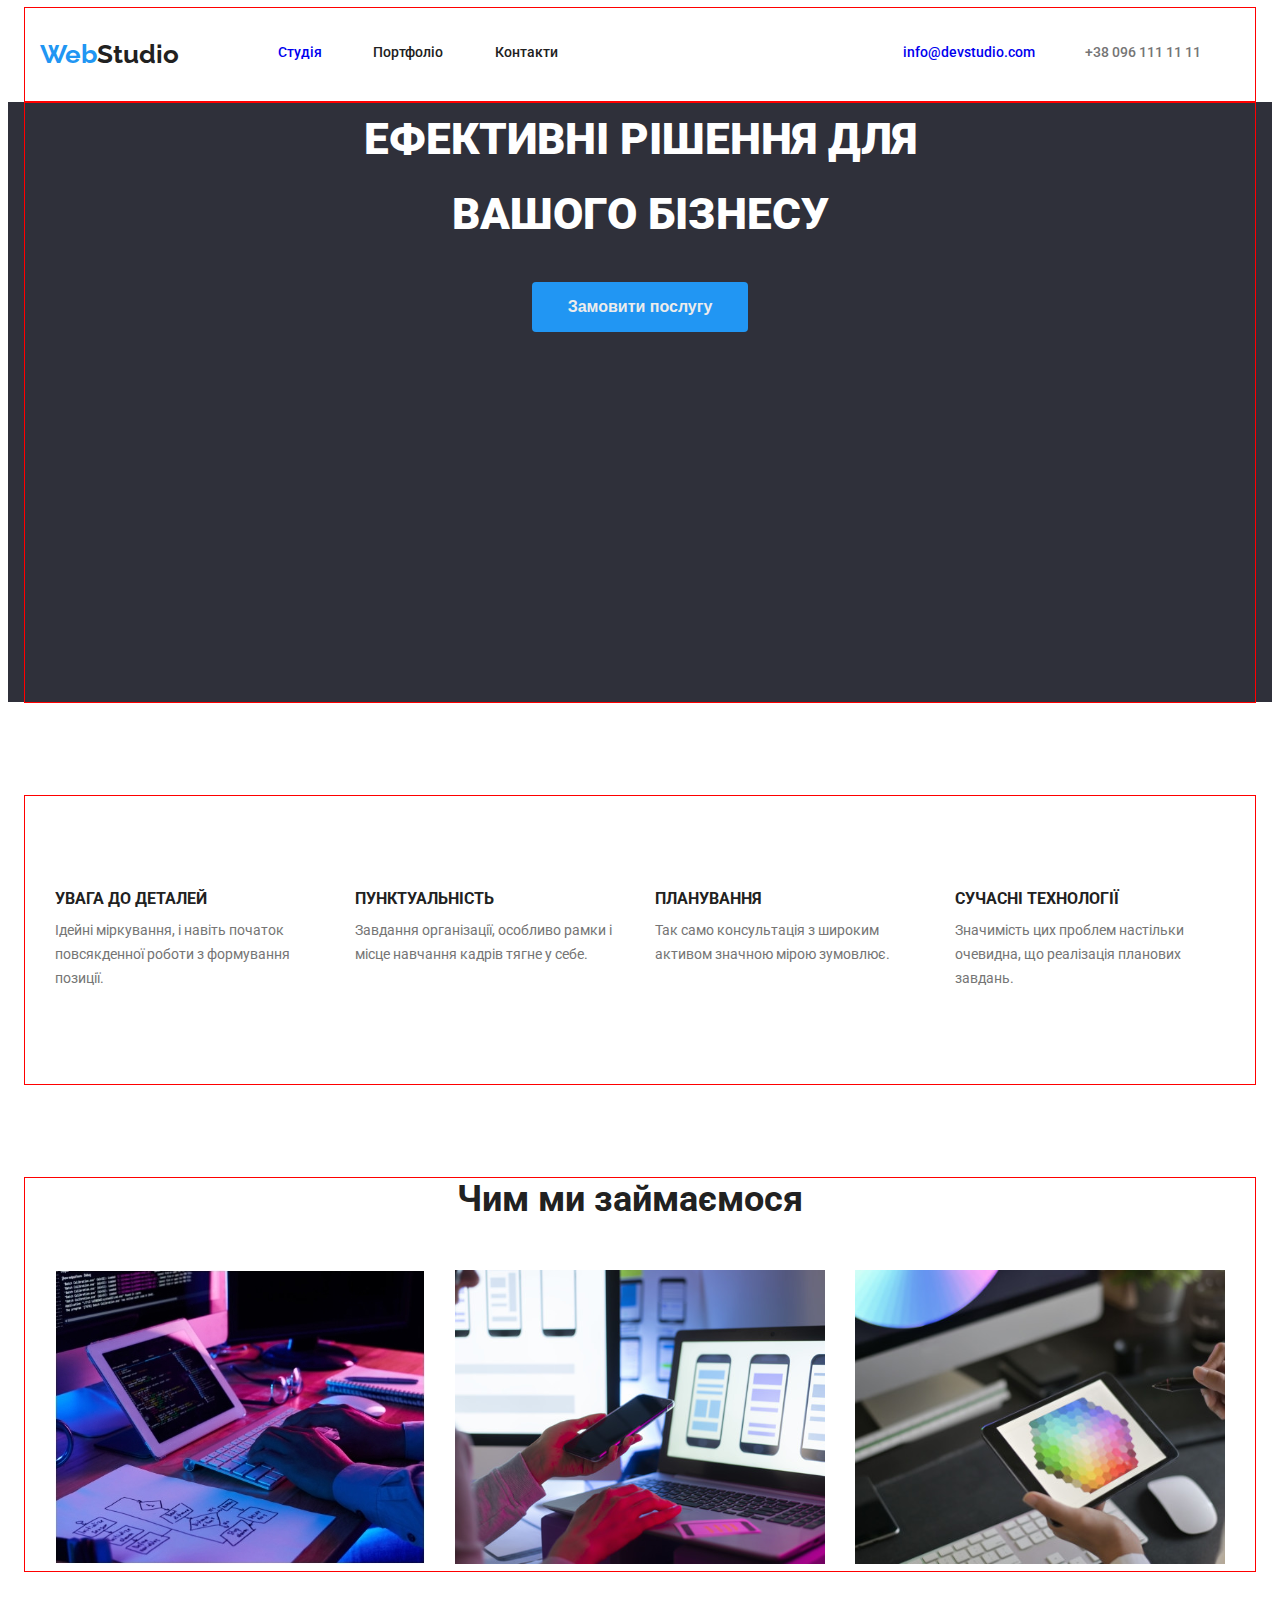
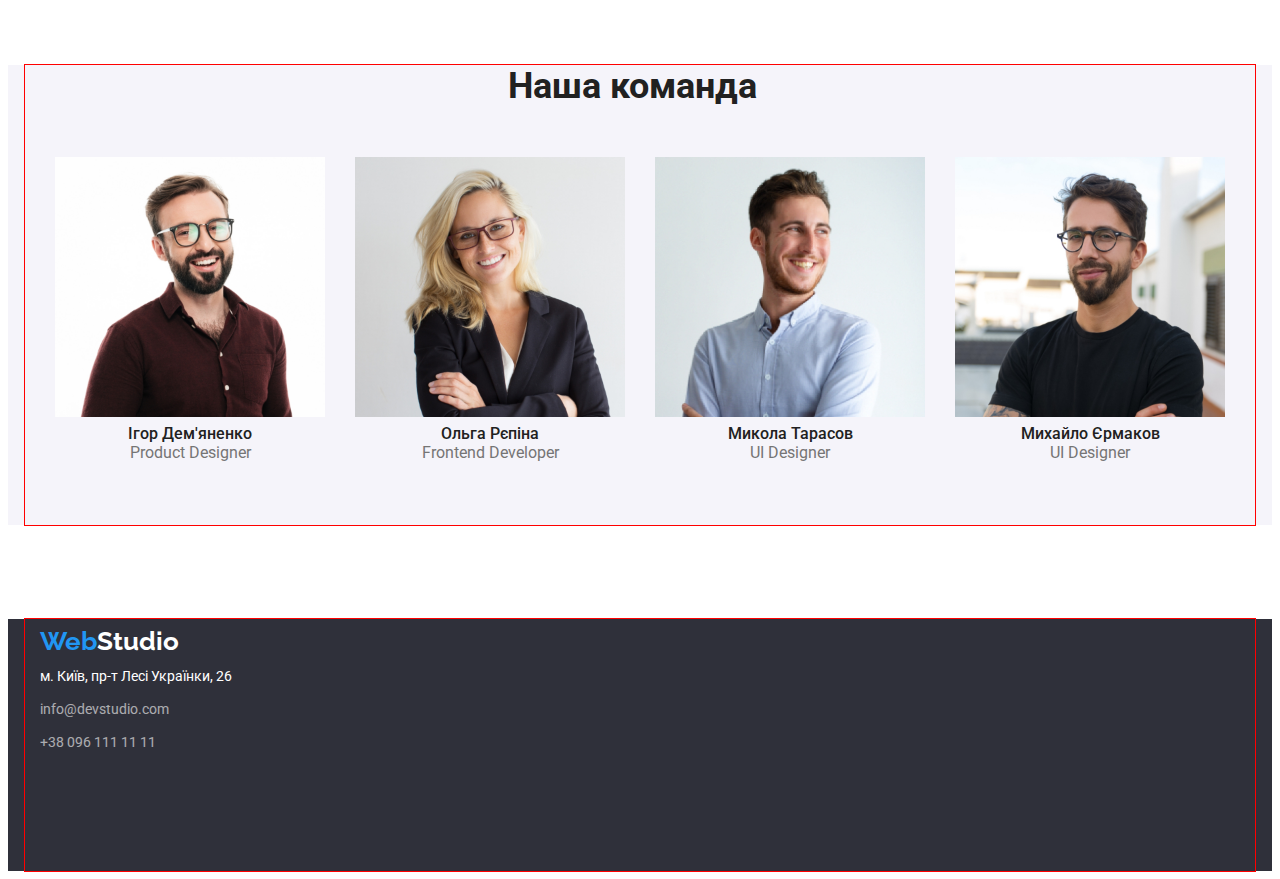
<file: index.html>
<!DOCTYPE html>
<html lang="ua">
  <head>
    <meta charset="UTF-8" />
    <meta name="viewport" content="width=device-width, initial-scale=1.0" />
    <title>Наша студія MoGo</title>
    <link rel="preconnect" href="https://fonts.googleapis.com" />
    <link rel="preconnect" href="https://fonts.gstatic.com" crossorigin />
    <link
      href="https://fonts.googleapis.com/css2?family=Raleway:ital,wght@0,100..900;1,100..900&family=Roboto&display=swap"
      rel="stylesheet"
    />
    <link rel="stylesheet" href="./css/style.css" />
    <link rel="stylesheet" href="./css/normalize.css" />
  </head>
  <body>
    <header class="header">
      <div class="container header-flex">
        <a class="header-logo" href="./index.html"
          ><p lang="en">
            <span class="logo-start">Web</span
            ><span class="logo-end">Studio</span>
          </p></a
        >
        <nav class="header-nav">
          <ul class="header-list">
            <li class="header-item">
              <a class="header-first-link" href="./index.html">Студія</a>
            </li>
            <li class="header-item">
              <a class="header-link header-hover-item" href="./portfolio.html">Портфоліо</a>
            </li>
            <li class="header-item">
              <a class="header-link header-hover-item" href="#">Контакти</a>
            </li>
          </ul>
        </nav>
        <ul class="header-contact">
          <li class="header-contact-item">
            <a class="header-contact-mail header-hover-item" href="mailto:info@devstudio.com"
              >info@devstudio.com</a
            >
          </li>
          <li class="header-contact-item">
            <a class="header-contact-number header-hover-item" href="tel:+380961111111"
              >+38 096 111 11 11</a
            >
          </li>
        </ul>
      </div>
    </header>
    <main class="main">
      <section class="hero">
        <div class="container hero-flex">
          <h1 class="hero-title">ЕФЕКТИВНІ РІШЕННЯ ДЛЯ ВАШОГО БІЗНЕСУ</h1>
          <button class="hero-button" type="button">Замовити послугу</button>
        </div>
      </section>
      <section class="information">
        <div class="container information-flex">
          <ul class="information-list">
            <li class="information-item">
              <h3 class="information-name">УВАГА ДО ДЕТАЛЕЙ</h3>
              <p class="information-main">
                Ідейні міркування, і навіть початок повсякденної роботи з
                формування позиції.
              </p>
            </li>
            <li class="information-item">
              <h3 class="information-name">ПУНКТУАЛЬНІСТЬ</h3>
              <p class="information-main">
                Завдання організації, особливо рамки і місце навчання кадрів
                тягне у себе.
              </p>
            </li>
            <li class="information-item">
              <h3 class="information-name">ПЛАНУВАННЯ</h3>
              <p class="information-main">
                Так само консультація з широким активом значною мірою зумовлює.
              </p>
            </li>
            <li class="information-item">
              <h3 class="information-name">СУЧАСНІ ТЕХНОЛОГІЇ</h3>
              <p class="information-main">
                Значимість цих проблем настільки очевидна, що реалізація
                планових завдань.
              </p>
            </li>
          </ul>
        </div>
      </section>
      <section class="work">
        <div class="container work-flex">
          <h2 class="work-name">Чим ми займаємося</h2>
          <ul class="work-list">
            <li class="work-item">
              <img
                class="work-img"
                src="./img/програмування.jpeg"
                alt="Програмування"
                width="370"
                height="294"
              />
            </li>
            <li class="work-item">
              <img
                class="work-img"
                src="./img/створення-сайтів.png"
                alt="Створення сайтів"
                width="370"
                height="294"
              />
            </li>
            <li class="work-item">
              <img
                class="work-img"
                src="./img/дизайн.png"
                alt="Створення дизайну"
                width="370"
                height="294"
              />
            </li>
          </ul>
        </div>
      </section>
      <section class="team">
        <div class="container team-flex">
          <h2 class="team-name">Наша команда</h2>
          <ul class="team-list">
            <li class="team-item">
              <figure class="team-figure">
                <img
                  class="team-img"
                  src="./img/Product-Designer.jpeg"
                  alt="Ігор Дем'яненко Product Designer"
                  width="270"
                  height="260"
                />
                <figcaption class="team-caption">
                  Ігор Дем'яненко
                  <p class="team-job" lang="en">Product Designer</p>
                </figcaption>
              </figure>
            </li>
            <li class="team-item">
              <figure class="team-figure">
                <img
                  class="team-img"
                  src="./img/Frontend-Developer.jpeg"
                  alt="Ольга Рєпіна Frontend Developer"
                  width="270"
                  height="260"
                />
                <figcaption class="team-caption">
                  Ольга Рєпіна
                  <p class="team-job" lang="en">Frontend Developer</p>
                </figcaption>
              </figure>
            </li>
            <li class="team-item">
              <figure class="team-figure">
                <img
                  class="team-img"
                  src="./img/Marketing.jpeg"
                  alt="Микола Тарасов Marketing"
                  width="270"
                  height="260"
                />
                <figcaption class="team-caption">
                  Микола Тарасов
                  <p class="team-job" lang="en">UI Designer</p>
                </figcaption>
              </figure>
            </li>
            <li class="team-item">
              <figure class="team-figure">
                <img
                  class="team-img"
                  src="./img/UI Designer.jpeg"
                  alt="Михайло Єрмаков UI Designer"
                  width="270"
                  height="260"
                />
                <figcaption class="team-caption">
                  Михайло Єрмаков
                  <p class="team-job" lang="en">UI Designer</p>
                </figcaption>
              </figure>
            </li>
          </ul>
        </div>
      </section>
    </main>
    <footer class="footer">
      <div class="container footer-flex">
        <a class="footer-logo" href="./index.html"
          ><p lang="en">
            <span class="logo-start">Web</span
            ><span class="footer-logo-end">Studio</span>
          </p></a
        >
        <ul class="footer-list">
          <li class="footer-item">
            <p class="footer-addres">м. Київ, пр-т Лесі Українки, 26</p>
          </li>
          <li class="footer-item">
            <a class="footer-contact" href="mailto:info@devstudio.com"
              >info@devstudio.com</a
            >
          </li>
          <li class="footer-item">
            <a class="footer-contact" href="tel:+380961111111"
              >+38 096 111 11 11</a
            >
          </li>
        </ul>
      </div>
    </footer>
  </body>
</html>
</file>
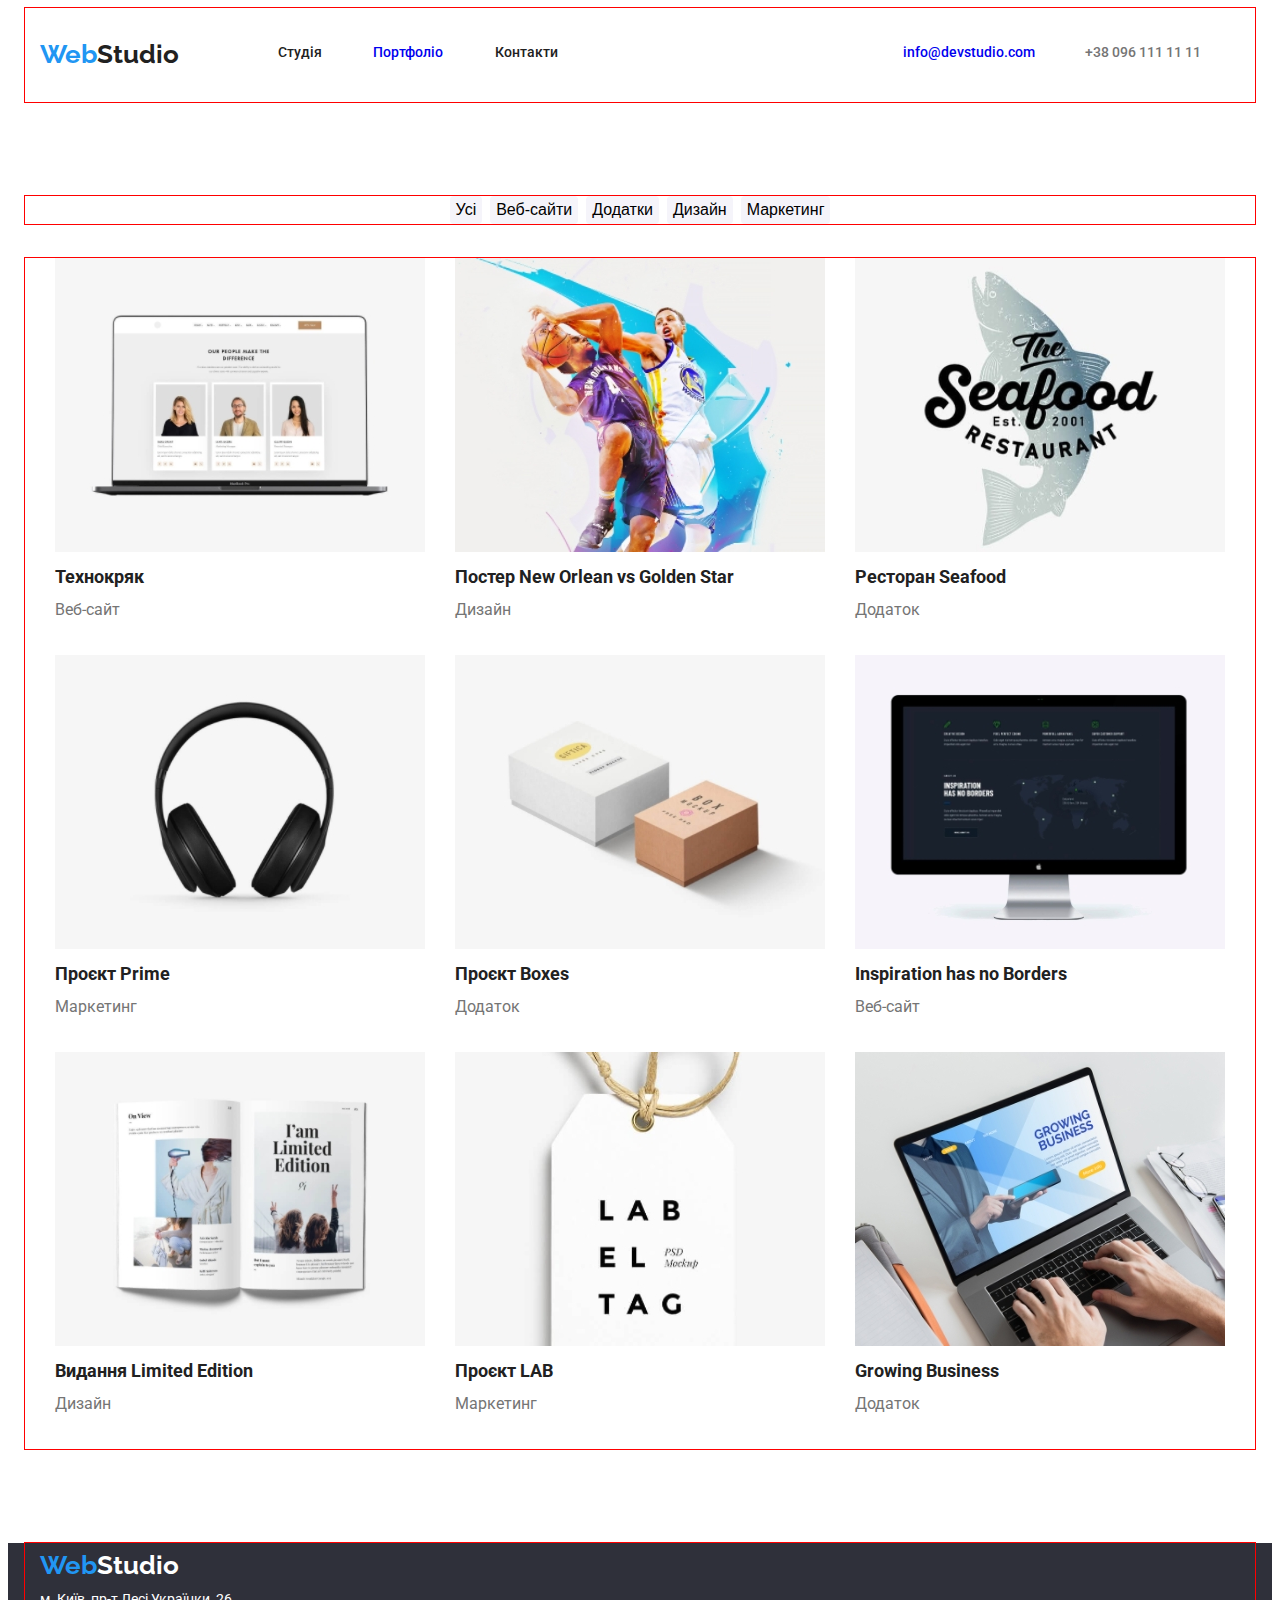
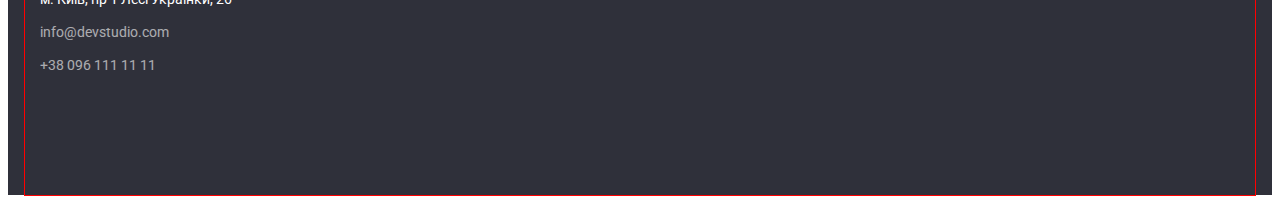
<file: portfolio.html>
<!DOCTYPE html>
<html lang="en">
  <head>
    <meta charset="UTF-8" />
    <meta name="viewport" content="width=device-width, initial-scale=1.0" />
    <title>WebStudio Portfolio</title>
    <link rel="preconnect" href="https://fonts.googleapis.com">
<link rel="preconnect" href="https://fonts.gstatic.com" crossorigin>
<link href="https://fonts.googleapis.com/css2?family=Raleway:ital,wght@0,100..900;1,100..900&family=Roboto&display=swap" rel="stylesheet">
    <link rel="stylesheet" href="./css/style.css">
    <link rel="stylesheet" href="./css/normalize.css">
  </head>
  <body>
    <header class="header header-portfolio">
      <div class="container header-flex">
      <a class="header-logo" href="./index.html"><p lang="en"><span class="logo-start">Web</span><span class="logo-end">Studio</span></p></a>
      <nav class="header-nav">
        <ul class="header-list">
          <li class="header-item">
            <a class="header-link header-hover-item" href="./index.html">Студія</a>
          </li>
          <li class="header-item">
            <a class="header-second-link header-hover-item" href="./portfolio.html">Портфоліо</a>
          </li>
          <li class="header-item">
            <a class="header-link header-hover-item" href="#">Контакти</a>
          </li>
        </ul>
      </nav>
      <ul class="header-contact">
        <li class="header-contact-item">
          <a class="header-contact-mail header-hover-item" href="mailto:info@devstudio.com">info@devstudio.com</a>
        </li>
        <li class="header-contact-item">
          <a class="header-contact-number header-hover-item" href="tel:+380961111111">+38 096 111 11 11</a>
        </li>
      </ul>
    </header>
    <main class="main main-portfolio">
      <div class="container sorting-flex">
      <ul class="sorting-list">
        <li class="sorting-item"><button class="sorting-button" type="button">Усі</button></li>
        <li class="sorting-item"><button class="sorting-button" type="button">Веб-сайти</button></li>
        <li class="sorting-item"><button class="sorting-button" type="button">Додатки</button></li>
        <li class="sorting-item"><button class="sorting-button" type="button">Дизайн</button></li>
        <li class="sorting-item"><button class="sorting-button" type="button">Маркетинг</button></li>
      </ul>
      </div>
      <div class="container projects-flex">
      <ul class="projects-list">
        <li class="projects-item">
          <a class="projects-link" href="#">
            <img class="projects-img" src="./img/Технокряк.jpeg" alt="Технокряк" />
            <h2 class="projects-name">Технокряк</h2>
            <p class="projects-caption">Веб-сайт</p>
          </a>
        </li>
        <li class="projects-item">
          <a class="projects-link" href="#">
            <img class="projects-img" src="./img/Постеp-New-Orlean-vs-Golden-Star.jpeg" alt="Постер New Orlean vs Golden Star" />
            <h2 class="projects-name">Постер New Orlean vs Golden Star</h2>
            <p class="projects-caption">Дизайн</p>
          </a>
        </li>
        <li class="projects-item">
          <a class="projects-link" href="#">
            <img class="projects-img" src="./img/Ресторан-Seafood.jpeg" alt="Ресторан Seafood" />
            <h2 class="projects-name">Ресторан Seafood</h2>
            <p class="projects-caption">Додаток</p>
          </a>
        </li>
        <li class="projects-item">
          <a class="projects-link" href="#">
            <img class="projects-img" src="./img/Проєкт-Prime.jpeg" alt="Проєкт Prime" />
            <h2 class="projects-name">Проєкт Prime</h2>
            <p class="projects-caption">Маркетинг</p>
          </a>
        </li>
        <li class="projects-item">
          <a class="projects-link" href="#">
            <img class="projects-img" src="./img/Проєкт-Boxes.jpeg" alt="Проєкт Boxes" />
            <h2 class="projects-name">Проєкт Boxes</h2>
            <p class="projects-caption">Додаток</p>
          </a>
        </li>
        <li class="projects-item">
          <a class="projects-link" href="#">
            <img class="projects-img" src="./img/Inspiration-has-no-Borders.jpeg" alt="Inspiration has no Borders" />
            <h2 class="projects-name">Inspiration has no Borders</h2>
            <p class="projects-caption">Веб-сайт</p>
          </a>
        </li>
        <li class="projects-item">
          <a class="projects-link" href="#">
            <img class="projects-img" src="./img/Видання-Limited-Edition.jpeg" alt="Видання Limited Edition" />
            <h2 class="projects-name">Видання Limited Edition</h2>
            <p class="projects-caption">Дизайн</p>
          </a>
        </li>
        <li class="projects-item">
          <a class="projects-link" href="#">
            <img class="projects-img" src="./img/Проєкт-LAB-1.jpeg" alt="Проєкт LAB" />
            <h2 class="projects-name">Проєкт LAB</h2>
            <p class="projects-caption">Маркетинг</p>
          </a>
        </li>
        <li class="projects-item">
          <a class="projects-link" href="#">
            <img class="projects-img" src="./img/Growing-Business.jpeg" alt="Growing Business" />
            <h2 class="projects-name">Growing Business</h2>
            <p class="projects-caption">Додаток</p>
          </a>
        </li>
      </ul>
      </div>
    </main>
    <footer class="footer">
      <div class="container footer-flex">
      <a class="footer-logo" href="./index.html"><p lang="en"><span class="logo-start">Web</span><span class="footer-logo-end">Studio</span></p></a>
      <ul class="footer-list">
        <li class="footer-item">
          <p class="footer-addres">м. Київ, пр-т Лесі Українки, 26</p>
        </li>
        <li class="footer-item">
          <a class="footer-contact" href="mailto:info@devstudio.com">info@devstudio.com</a>
        </li>
        <li class="footer-item">
          <a class="footer-contact" href="tel:+380961111111">+38 096 111 11 11</a>
        </li>
      </ul>
      </div>
    </footer>
  </body>
</html>
</file>
<file: css/style.css>
:root {
  --logo-color: #2196f3;
  --third-text-color: #757575;
  --second-text-color: #ececec;
  --main-text-color: #212121;
  --team-background-color: #f5f4fa;
  --second-background-color: #2f303a;
  --main-background-color: #ffffff;
}

.container {
  width: 1230px;
  padding-left: 15px;
  padding-right: 15px;
  margin-left: auto;
  margin-right: auto;
  outline: 1px solid red;
}

body {
  color: var(--main-text-color);
  font-family: "Roboto", sans-serif;
  font-size: 14px;
  font-weight: 400;
  line-height: calc(24 / 14);
}

/* HEADER */

.header {
  background-color: var(--main-background-color);
}

.header-portfolio {
  margin-bottom: 94px;
}

.header-flex {
  display: flex;
}

.header-logo,
.footer-logo {
  font-family: "Raleway", sans-serif;
  font-size: 26px;
  font-weight: 700;
  line-height: (calc(31 / 26));
}

.logo-start {
  color: var(--logo-color);
}

.logo-end {
  color: var(--main-text-color);
}

.footer-logo-end {
  color: var(--main-background-color);
}

.header-logo {
  margin-top: 24px;
  margin-bottom: 25px;
  margin-right: 93px;
  width: 145px;
}

.header-nav {
  font-weight: 500;
  line-height: (calc(16 / 14));
}

.header-list {
  display: flex;
  flex-wrap: wrap;
  margin-top: 32px;
  margin-bottom: 32px;
}

.header-item {
  width: 44px;
  margin-right: 51px;
}

.header-item:nth-child(2) {
  width: 72px;
  margin-right: 50px;
}

.header-item:nth-child(3) {
  width: 64px;
  margin-right: 344px;
}

.header-hover-item:is(:focus, :hover){
  color: var(--logo-color);
}

.header-link {
  color: var(--main-text-color);
}

.header-first-link,
.header-second-link {
  line-height: (calc(16 / 14));
}

.header-contact {
  font-weight: 500;
  line-height: (calc(16 / 14));
  display: flex;
  flex-wrap: wrap;
  margin-top: 32px;
  margin-bottom: 32px;
}

.header-contact-mail {
  line-height: 16px;
  margin-right: 50px;
}

.header-contact-number {
  color: var(--third-text-color);
}

/* MAIN */

.main-portfolio {
  margin-bottom: 94px;
}

/* HERO */

.hero {
  margin-bottom: 94px;
  height: 600px;
  text-align: center;
  background-color: var(--second-background-color);
}

.hero-flex {
  height: 100%;
}

.hero-title {
  font-size: 44px;
  font-weight: 900;
  line-height: (calc(60 / 44));
  margin-bottom: 30px;
  width: 696px;
  margin-left: auto;
  margin-right: auto;
  color: var(--main-background-color);
}

.hero-button {
  color: var(--second-text-color);
  font-size: 16px;
  font-weight: 700;
  line-height: calc(30 / 16);
  width: 216px;
  height: 50px;
  border-radius: 4px;
  cursor: pointer;
  background: var(--logo-color);
}

/* INFORMATION */

.information,
.work {
  background-color: var(--main-background-color);
}

.information-name {
  color: var(--main-text-color);
  font-weight: 700;
  line-height: calc(16 / 14);
  margin-bottom: 10px;
}

.information-list {
  display: flex;
  margin-left: auto;
  margin-right: auto;
  margin-bottom: 94px;
  justify-content: center;
}

.information-item {
  width: 270px;
  margin-top: 94px;
  margin-bottom: 94px;
}

.information-item:not(:last-child) {
  margin-right: 30px;
}

.information-main {
  color: var(--third-text-color);
}

/* WORK */

.work {
  margin-bottom: 94px;
}
.work-name,
.team-name {
  color: var(--main-text-color);
  font-size: 36px;
  font-weight: 700;
  line-height: calc(42 / 36);
  /* margin-bottom: 50px; */
}

.work-name {
  width: 366px;
  margin-left: auto;
  margin-right: auto;
  margin-bottom: 50px;
}

.work-list {
  display: flex;
  margin-left: auto;
  margin-right: auto;
  margin-bottom: 94px;
  justify-content: center;
}

.work-item:not(:last-child) {
  margin-right: 30px;
}

/* TEAM */

.team {
  margin-bottom: 60px;
  background-color: var(--team-background-color);
}

.team-name {
  margin-bottom: 50px;
  margin-left: auto;
  margin-right: auto;
  width: 264px;
}
.team-list {
  display: flex;
  flex-wrap: wrap;
  margin-bottom: 94px;
  margin-left: auto;
  margin-right: auto;
  justify-content: center;
}

.team-item {
  width: 270px;
  height: 368px;
}

.team-item:not(:last-child) {
  margin-right: 30px;
}

.team-figure {
  text-align: center;
}

.team-caption {
  color: var(--main-text-color);
  font-size: 16px;
  font-weight: 500;
  line-height: calc(19 / 16);
}

.team-job {
  color: var(--third-text-color);
  font-size: 16px;
  font-weight: 400;
  line-height: calc(19 / 16);
}

/* FOOTER */

.footer {
  width: 100%;
  height: 252px;
  background-color: var(--second-background-color);
}

.footer-flex {
  height: 100%;
}

.footer-logo {
  margin-top: 60px;
  margin-bottom: 20px;
}

.footer-item {
  margin-bottom: 9px;
  color: var(--main-background-color);
}

.footer-contact {
  color: var(--main-background-color);
  opacity: 60%;
}

.footer-item:last-child {
  margin-bottom: 60px;
}

/* SORTING */

.sorting-list {
  display: flex;
  flex-wrap: wrap;
  margin-bottom: 34px;
  justify-content: center;
}

.sorting-item:not(:last-child) {
  margin-right: 8px;
}

.sorting-button {
  font-size: 16px;
  font-weight: 500;
  line-height: calc(26 / 16);
  background: var(--team-background-color);
  cursor: pointer;
  border-radius: 4px;
}

.sorting-button:is(:focus, :hover) {
  color: var(--main-background-color);
  background: var(--logo-color);
}

/* PROJECTS */

.projects {
  margin-bottom: 94px;
}

.projects-list {
  display: flex;
  flex-wrap: wrap;
  justify-content: center;
}

.projects-item {
  margin-bottom: 30px;
}

.projects-item:not(:nth-child(3n)) {
  margin-right: 30px;
}

.projects-name {
  font-size: 18px;
  font-weight: 700;
  line-height: calc(36 / 18);
  color: var(--main-text-color);
}

.projects-caption {
  color: var(--third-text-color);
  font-size: 16px;
  line-height: calc(30 / 16);
}
</file>
